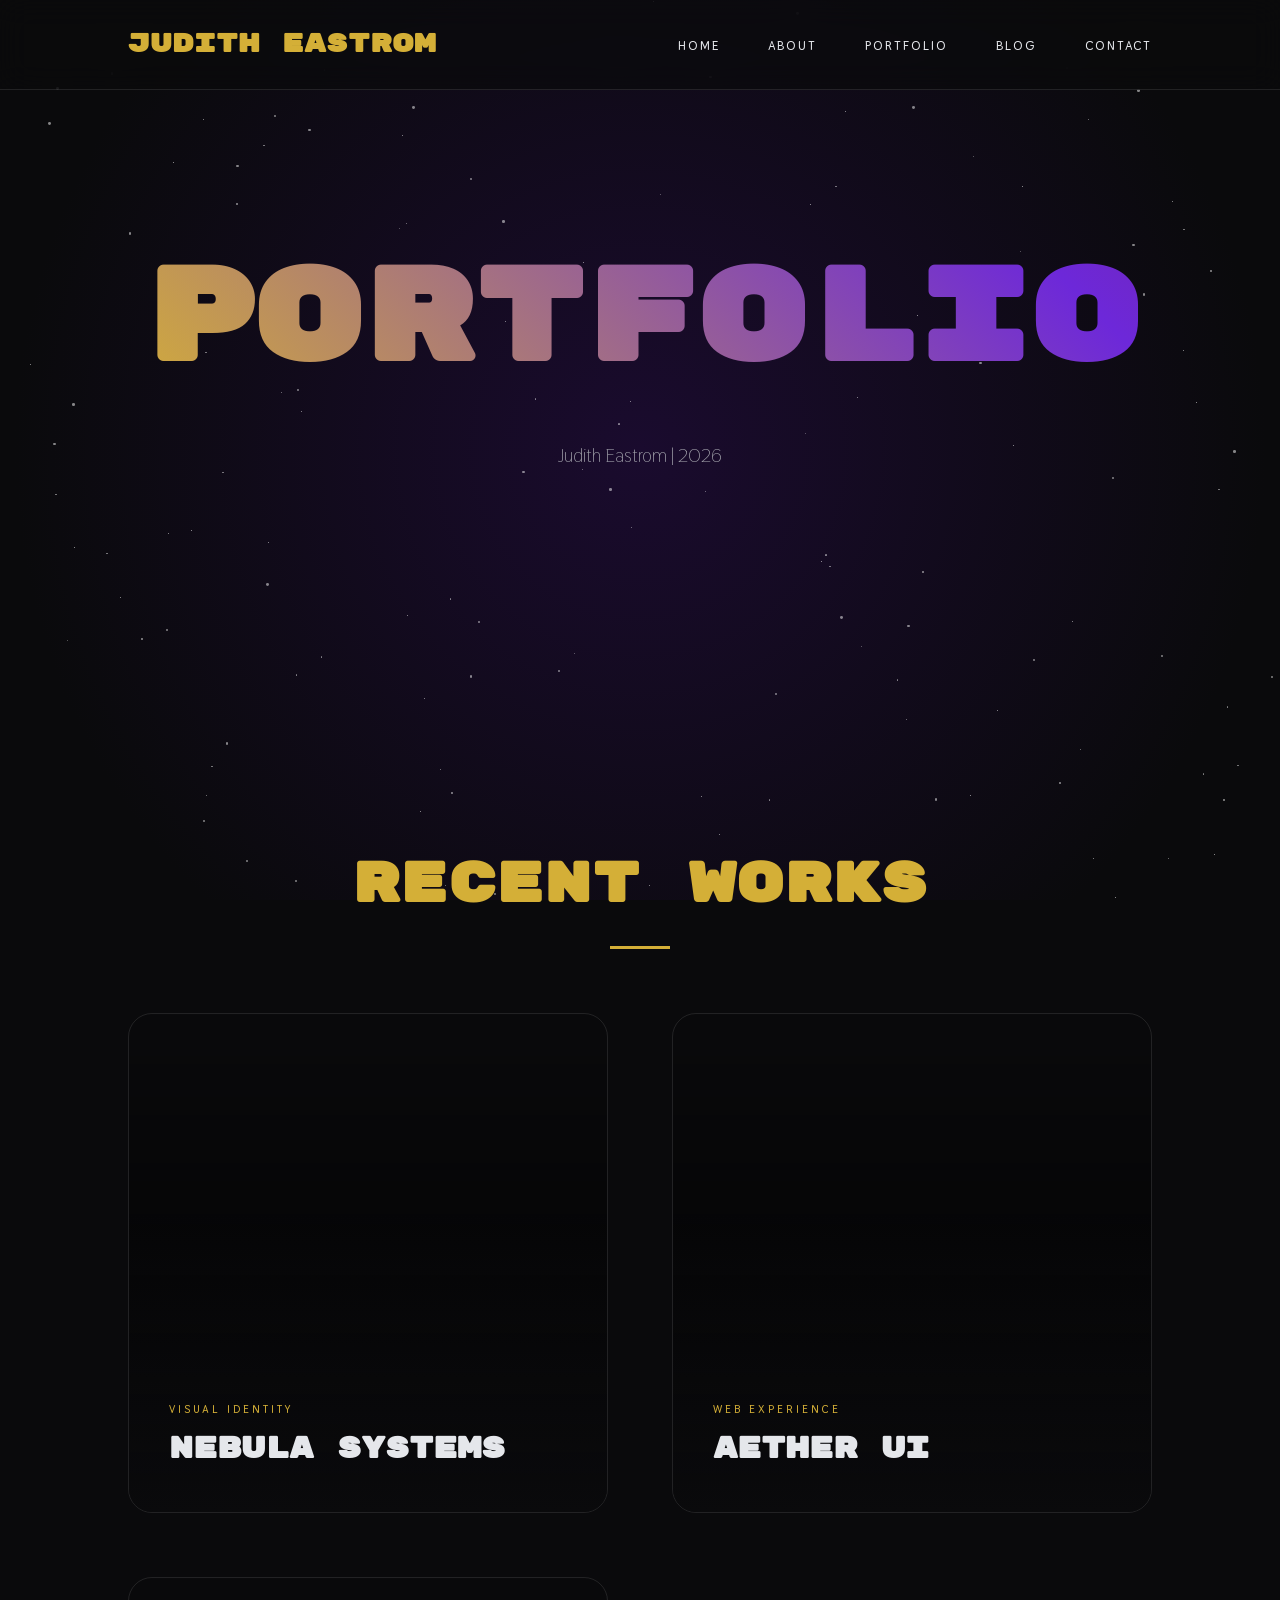
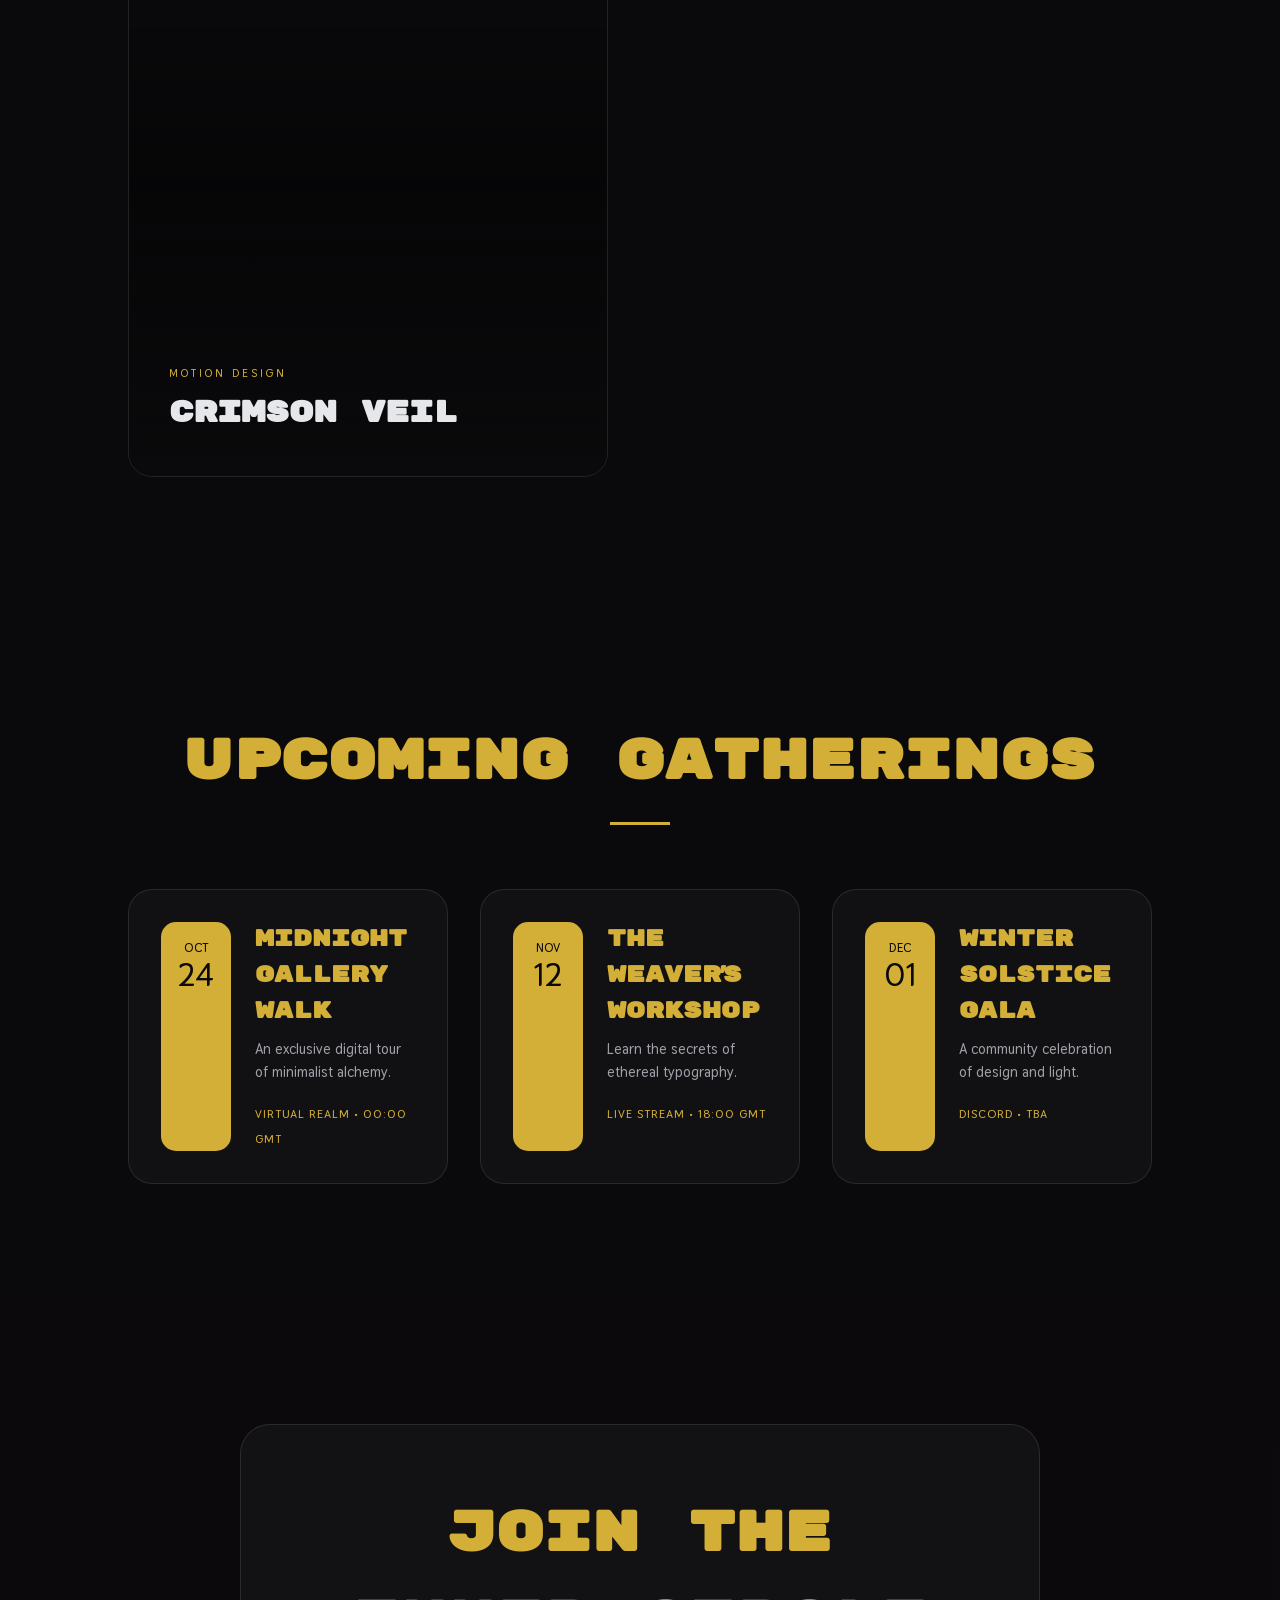
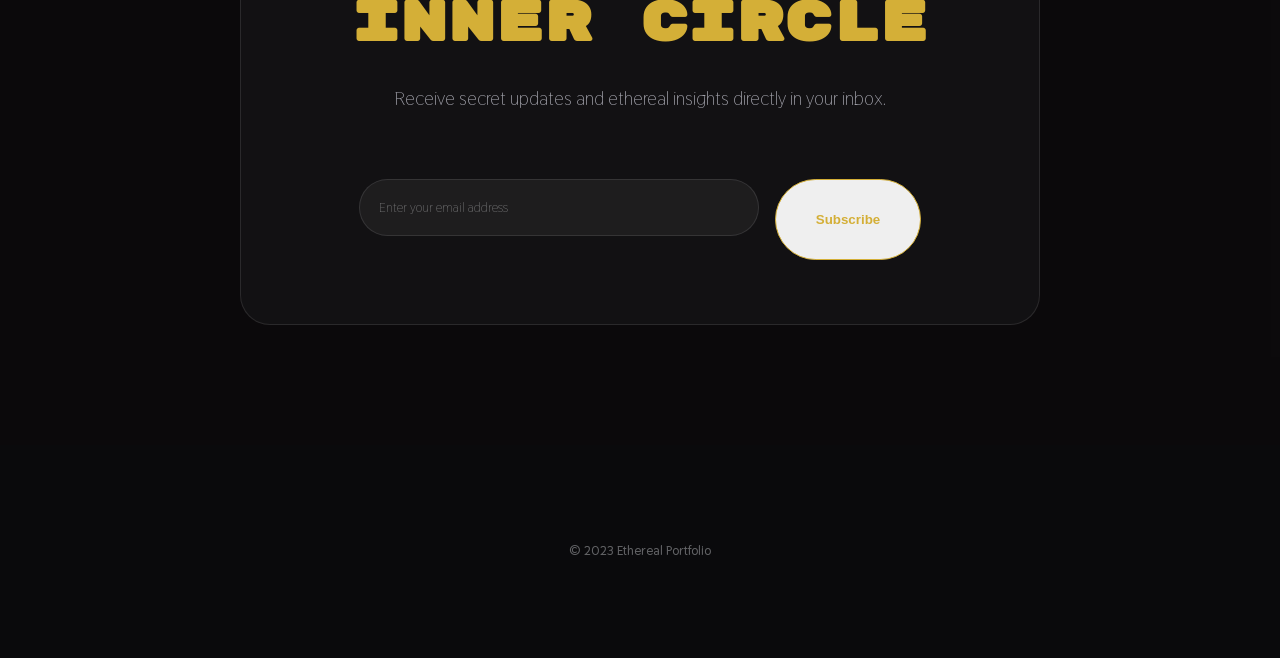
<file: index.html>
<!DOCTYPE html>
<html lang="en">
<head>
    <meta charset="UTF-8">
    <meta name="viewport" content="width=device-width, initial-scale=1.0">
    <title>Judith Eastrom | Home</title>
    <link rel="stylesheet" href="styles/style.css">
    <link href="https://fonts.googleapis.com/css2?family=Thasadith:ital,wght@0,400;0,700;1,400;1,700&display=swap" rel="stylesheet">
    <link href="https://fonts.googleapis.com/css2?family=Rubik+Mono+One&display=swap" rel="stylesheet">
</head>
<body>
    <div id="star-container"></div>
    <nav>
        <div class="logo">Judith Eastrom</div>
        <ul class="nav-links">
            <li><a href="index.html">Home</a></li>
            <li><a href="about.html">About</a></li>
            <li><a href="portfolio.html">Portfolio</a></li>
            <li><a href="blog.html">Blog</a></li>
            <li><a href="contact.html">Contact</a></li>
        </ul>
    </nav>

    <section class="hero">
        <div class="hero-content">
            <h1 class="moving-gradient">Portfolio</h1>
            <p class="subtitle">Judith Eastrom | 2026 </p>
        </div>
    </section>

   <section class="container">
    <div class="section-header">
        <h2 class="section-title">Recent Works</h2>
        <div class="divider"></div>
    </div>

    <div class="featured-grid">
        <!-- Card 1 -->
        <div class="cool-card reveal">
            <div class="card-bg" style="background-image: url('https://images.unsplash.com/photo-1618005182384-a83a8bd57fbe?auto=format&fit=crop&q=80');"></div>
            <div class="card-overlay"></div>
            <div class="card-content">
                <span>Visual Identity</span>
                <h3>Nebula Systems</h3>
            </div>
        </div>

        <!-- Card 2 -->
        <div class="cool-card reveal">
            <div class="card-bg" style="background-image: url('https://images.unsplash.com/photo-1633356122544-f134324a6cee?auto=format&fit=crop&q=80');"></div>
            <div class="card-overlay"></div>
            <div class="card-content">
                <span>Web Experience</span>
                <h3>Aether UI</h3>
            </div>
        </div>

        <!-- Card 3 -->
        <div class="cool-card reveal">
            <div class="card-bg" style="background-image: url('https://images.unsplash.com/photo-1614850523296-d8c1af93d400?auto=format&fit=crop&q=80');"></div>
            <div class="card-overlay"></div>
            <div class="card-content">
                <span>Motion Design</span>
                <h3>Crimson Veil</h3>
            </div>
        </div>
    </div>
</section>
<!-- Events Calendar Section -->
<section class="container">
    <div class="section-header">
        <h2 class="section-title">Upcoming Gatherings</h2>
        <div class="divider"></div>
    </div>

    <div class="events-grid">
        <!-- Event 1 -->
        <div class="event-card reveal">
            <div class="event-date">
                <span class="month">OCT</span>
                <span class="day">24</span>
            </div>
            <div class="event-info">
                <h3>Midnight Gallery Walk</h3>
                <p>An exclusive digital tour of minimalist alchemy.</p>
                <span class="event-location">Virtual Realm • 00:00 GMT</span>
            </div>
        </div>

        <!-- Event 2 -->
        <div class="event-card reveal">
            <div class="event-date">
                <span class="month">NOV</span>
                <span class="day">12</span>
            </div>
            <div class="event-info">
                <h3>The Weaver's Workshop</h3>
                <p>Learn the secrets of ethereal typography.</p>
                <span class="event-location">Live Stream • 18:00 GMT</span>
            </div>
        </div>

        <!-- Event 3 -->
        <div class="event-card reveal">
            <div class="event-date">
                <span class="month">DEC</span>
                <span class="day">01</span>
            </div>
            <div class="event-info">
                <h3>Winter Solstice Gala</h3>
                <p>A community celebration of design and light.</p>
                <span class="event-location">Discord • TBA</span>
            </div>
        </div>
    </div>
</section>

<!-- Subscribe Section -->
<section class="container bg-alt">
    <div class="subscribe-container reveal">
        <div class="section-header">
            <h2 class="section-title">Join the Inner Circle</h2>
            <p class="subtitle">Receive secret updates and ethereal insights directly in your inbox.</p>
        </div>
        
        <form id="subscribe-form" class="subscribe-form">
            <div class="input-group">
                <input type="email" id="sub-email" placeholder="Enter your email address" required>
                <button type="submit" class="btn">Subscribe</button>
            </div>
            <p id="sub-message" class="hidden">Welcome to the fold. Your journey begins soon.</p>
        </form>
    </div>
</section>




    <footer><p>&copy; 2023 Ethereal Portfolio</p></footer>
    <script src="scripts/script.js"></script>
</body>
</html>
</file>
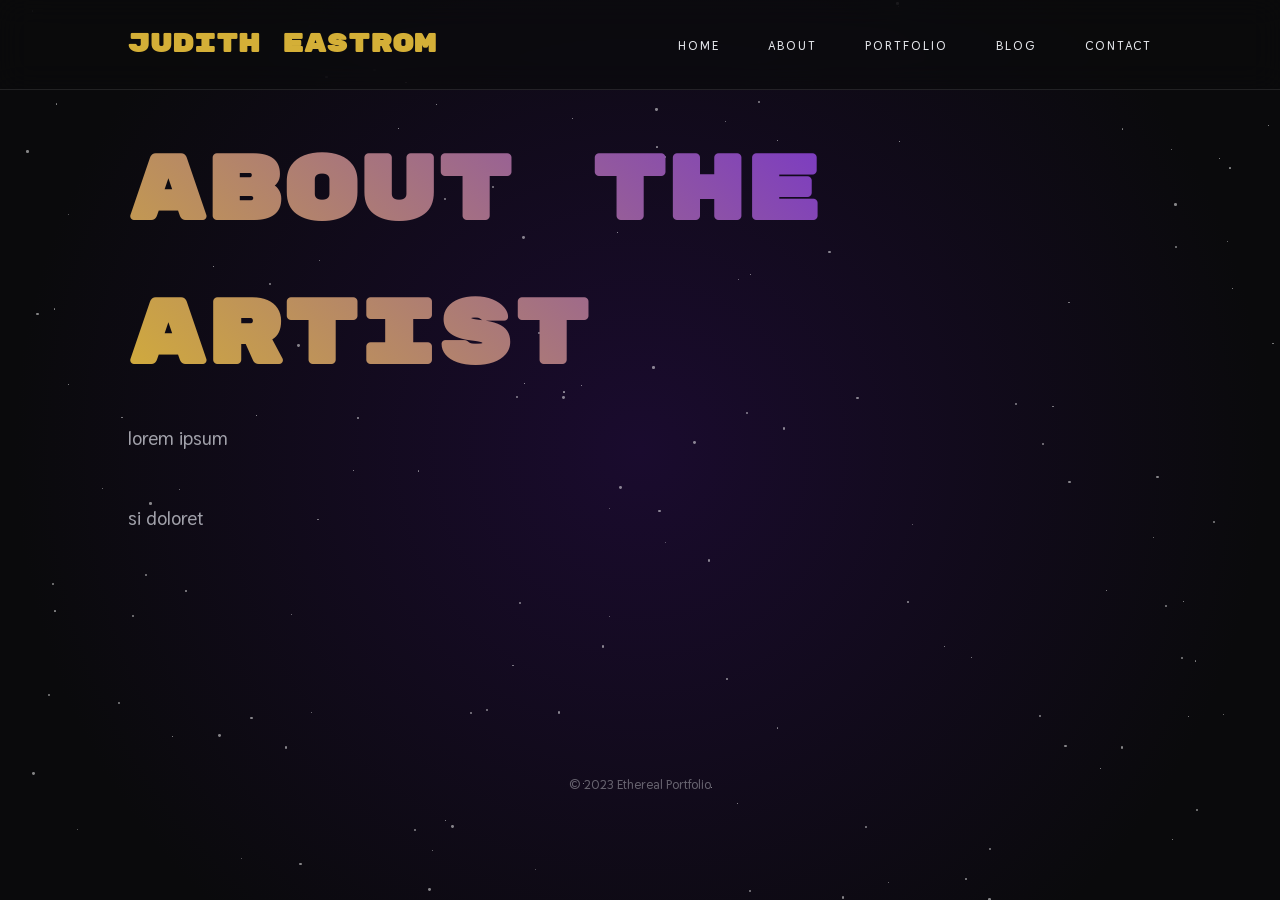
<file: about.html>
<!DOCTYPE html>
<html lang="en">
<head>
    <meta charset="UTF-8">
    <title>About | Judith Eastrom</title>
    <link rel="stylesheet" href="styles/style.css">
    <link href="https://fonts.googleapis.com/css2?family=Thasadith:ital,wght@0,400;0,700;1,400;1,700&display=swap" rel="stylesheet">
    <link href="https://fonts.googleapis.com/css2?family=Rubik+Mono+One&display=swap" rel="stylesheet">
<body>
    <div id="star-container"></div>
    <nav>
        <div class="logo">Judith Eastrom</div>
        <ul class="nav-links">
            <li><a href="index.html">Home</a></li>
            <li><a href="about.html">About</a></li>
            <li><a href="portfolio.html">Portfolio</a></li>
            <li><a href="blog.html">Blog</a></li>
            <li><a href="contact.html">Contact</a></li>
        </ul>
    </nav>

    <section class="container">
        <div class="about-header">
            <h1 class="moving-gradient">About the Artist</h1>
            
        </div>

        <div class="about-grid-layout">
            <div class="about-story reveal">
                <p>lorem ipsum</p>
                <br>
                <p>si doloret</p>
            </div>
            
        </div>
    </section>

    <footer><p>&copy; 2023 Ethereal Portfolio</p></footer>
    <script src="scripts/script.js"></script>
</body>
</html>
</file>
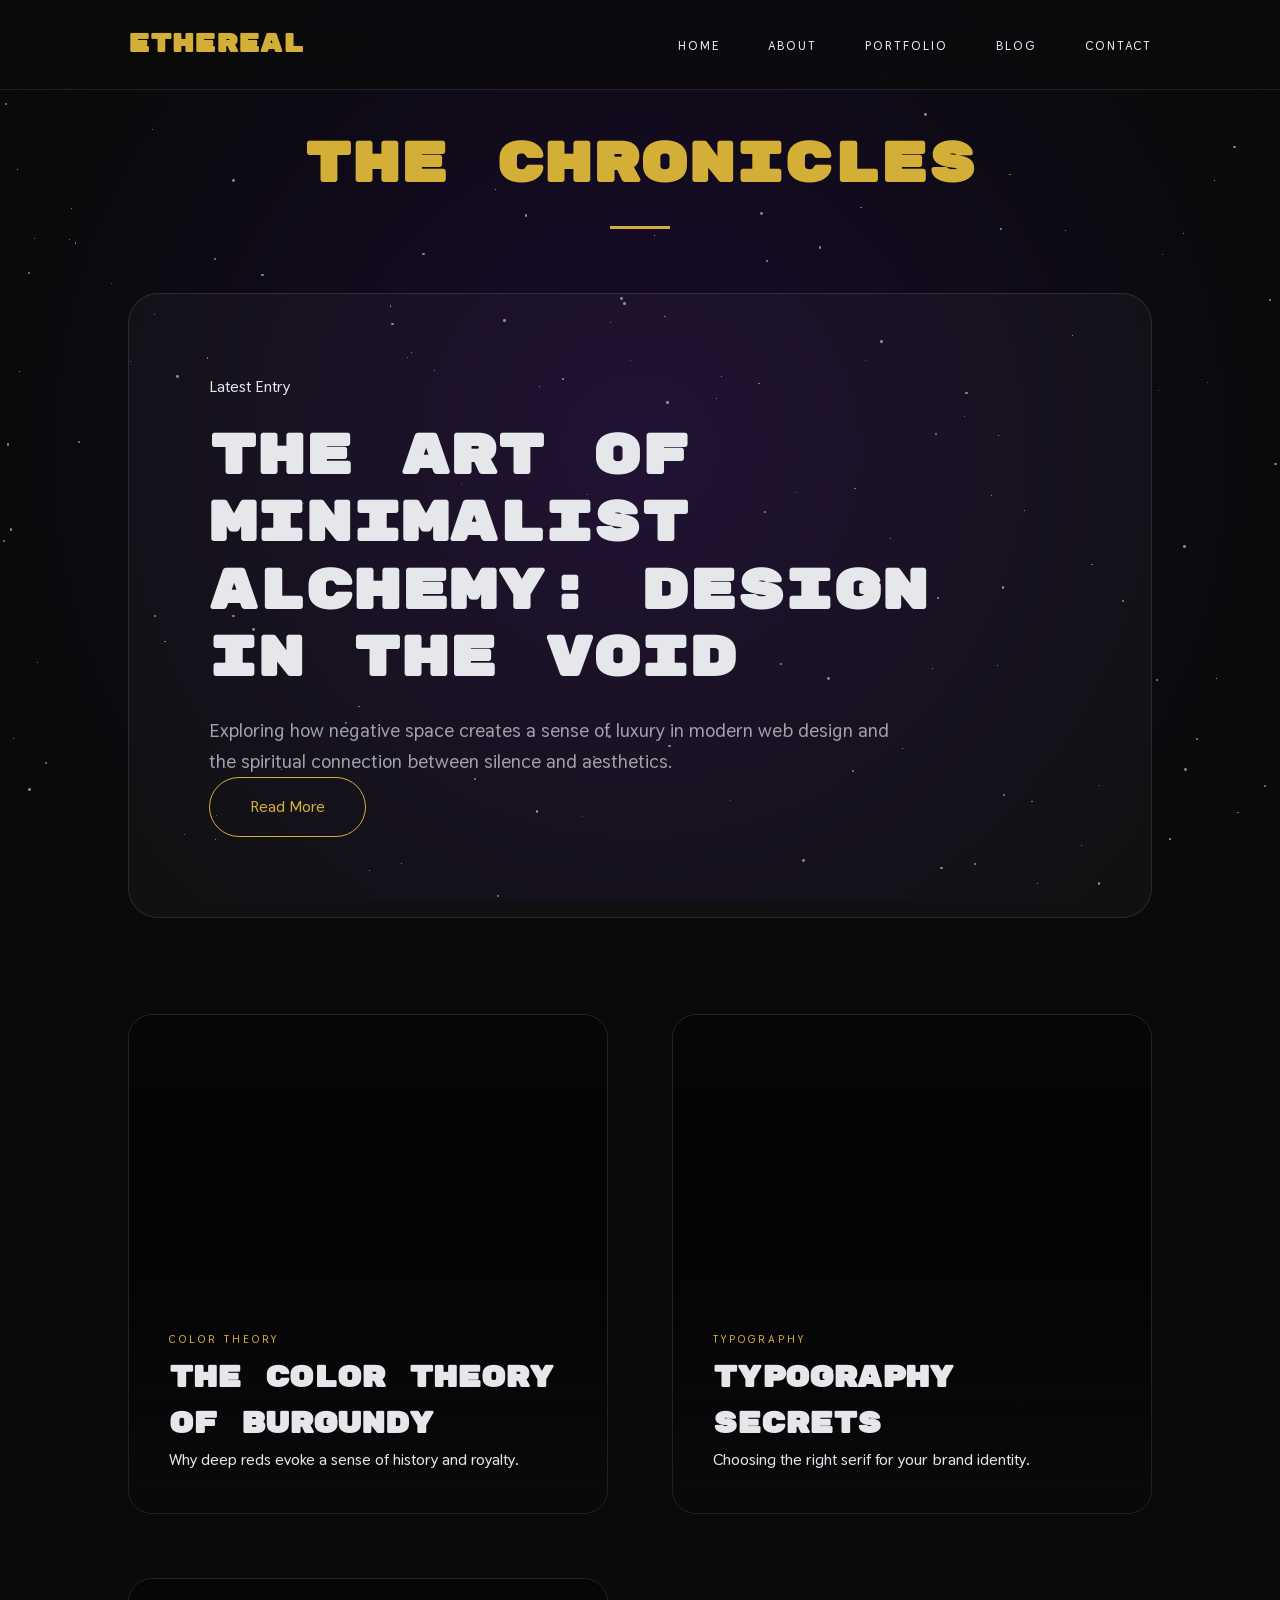
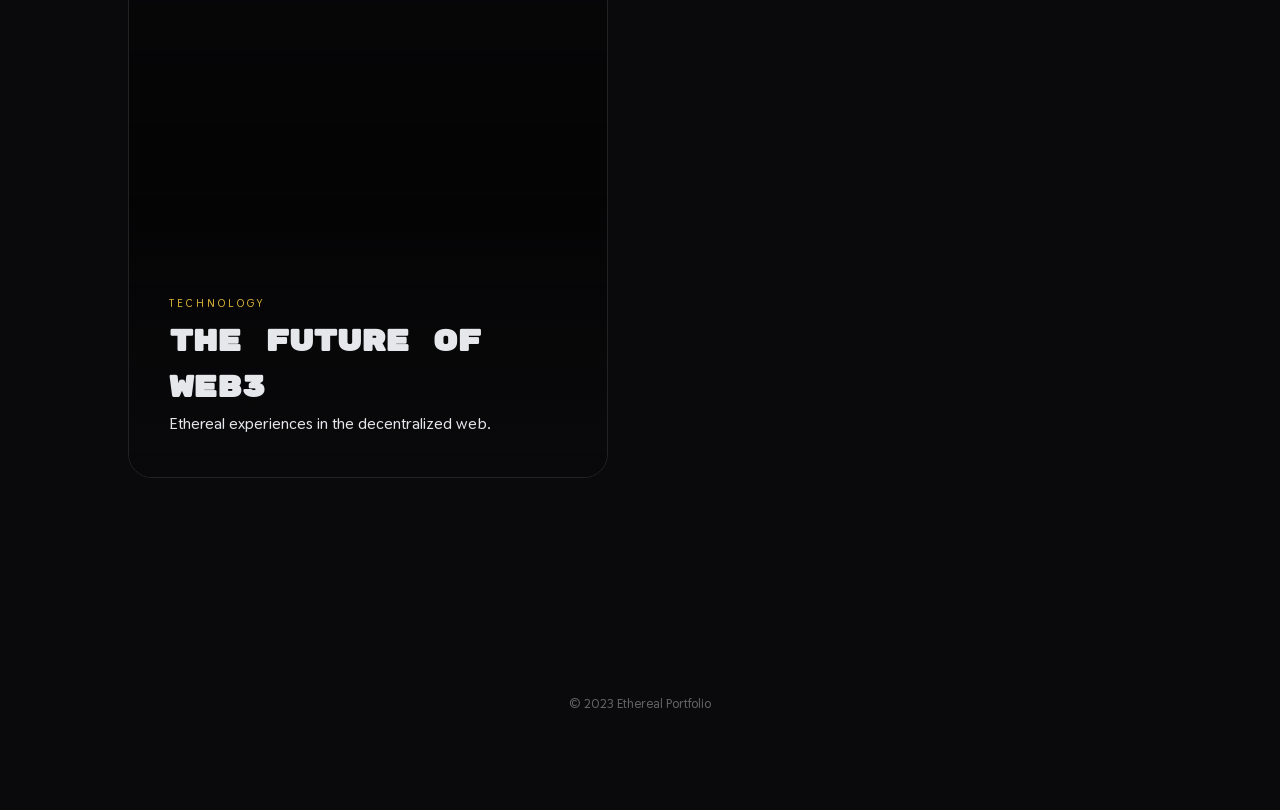
<file: blog.html>
<!DOCTYPE html>
<html lang="en">
<head>
    <meta charset="UTF-8">
    <meta name="viewport" content="width=device-width, initial-scale=1.0">
    <title>Blog | Ethereal</title>
    <link rel="stylesheet" href="/styles/style.css">
    <link href="https://fonts.googleapis.com/css2?family=Thasadith:ital,wght@0,400;0,700;1,400;1,700&display=swap" rel="stylesheet">
    <link href="https://fonts.googleapis.com/css2?family=Rubik+Mono+One&display=swap" rel="stylesheet">
</head>
<body>
    <div id="star-container"></div>
    
    <nav>
        <div class="logo">ETHEREAL</div>
        <ul class="nav-links">
            <li><a href="index.html">Home</a></li>
            <li><a href="about.html">About</a></li>
            <li><a href="portfolio.html">Portfolio</a></li>
            <li><a href="blog.html">Blog</a></li>
            <li><a href="contact.html">Contact</a></li>
        </ul>
    </nav>

    <main>
        <section class="container">
            <div class="section-header">
                <h2 class="section-title">The Chronicles</h2>
                <div class="divider"></div>
            </div>

            <!-- Featured Blog Post (Large Hero Style) -->
            <div class="featured-blog reveal">
                <span class="category">Latest Entry</span>
                <h1>The Art of Minimalist Alchemy: Design in the Void</h1>
                <p>Exploring how negative space creates a sense of luxury in modern web design and the spiritual connection between silence and aesthetics.</p>
                <a href="#" class="btn">Read More</a>
            </div>

            <!-- Blog Grid -->
            <div class="blog-grid">
                <!-- Card 1 -->
                <div class="cool-card reveal">
                    <div class="card-bg" style="background-image: linear-gradient(rgba(0,0,0,0.3), rgba(0,0,0,0.3)), url('https://images.unsplash.com/photo-1618005182384-a83a8bd57fbe?q=80&w=1000');"></div>
                    <div class="card-overlay"></div>
                    <div class="card-content">
                        <span>Color Theory</span>
                        <h3>The Color Theory of Burgundy</h3>
                        <p>Why deep reds evoke a sense of history and royalty.</p>
                    </div>
                </div>

                <!-- Card 2 -->
                <div class="cool-card reveal">
                    <div class="card-bg" style="background-image: linear-gradient(rgba(0,0,0,0.3), rgba(0,0,0,0.3)), url('https://images.unsplash.com/photo-15076ى6819019-0d321632369a?q=80&w=1000');"></div>
                    <div class="card-overlay"></div>
                    <div class="card-content">
                        <span>Typography</span>
                        <h3>Typography Secrets</h3>
                        <p>Choosing the right serif for your brand identity.</p>
                    </div>
                </div>

                <!-- Card 3 -->
                <div class="cool-card reveal">
                    <div class="card-bg" style="background-image: linear-gradient(rgba(0,0,0,0.3), rgba(0,0,0,0.3)), url('https://images.unsplash.com/photo-1639762681485-074b7f938ba0?q=80&w=1000');"></div>
                    <div class="card-overlay"></div>
                    <div class="card-content">
                        <span>Technology</span>
                        <h3>The Future of Web3</h3>
                        <p>Ethereal experiences in the decentralized web.</p>
                    </div>
                </div>
            </div>
        </section>
    </main>

    <footer><p>&copy; 2023 Ethereal Portfolio</p></footer>
<script src="scripts/script.js"></script>
</body>
</html>
</file>
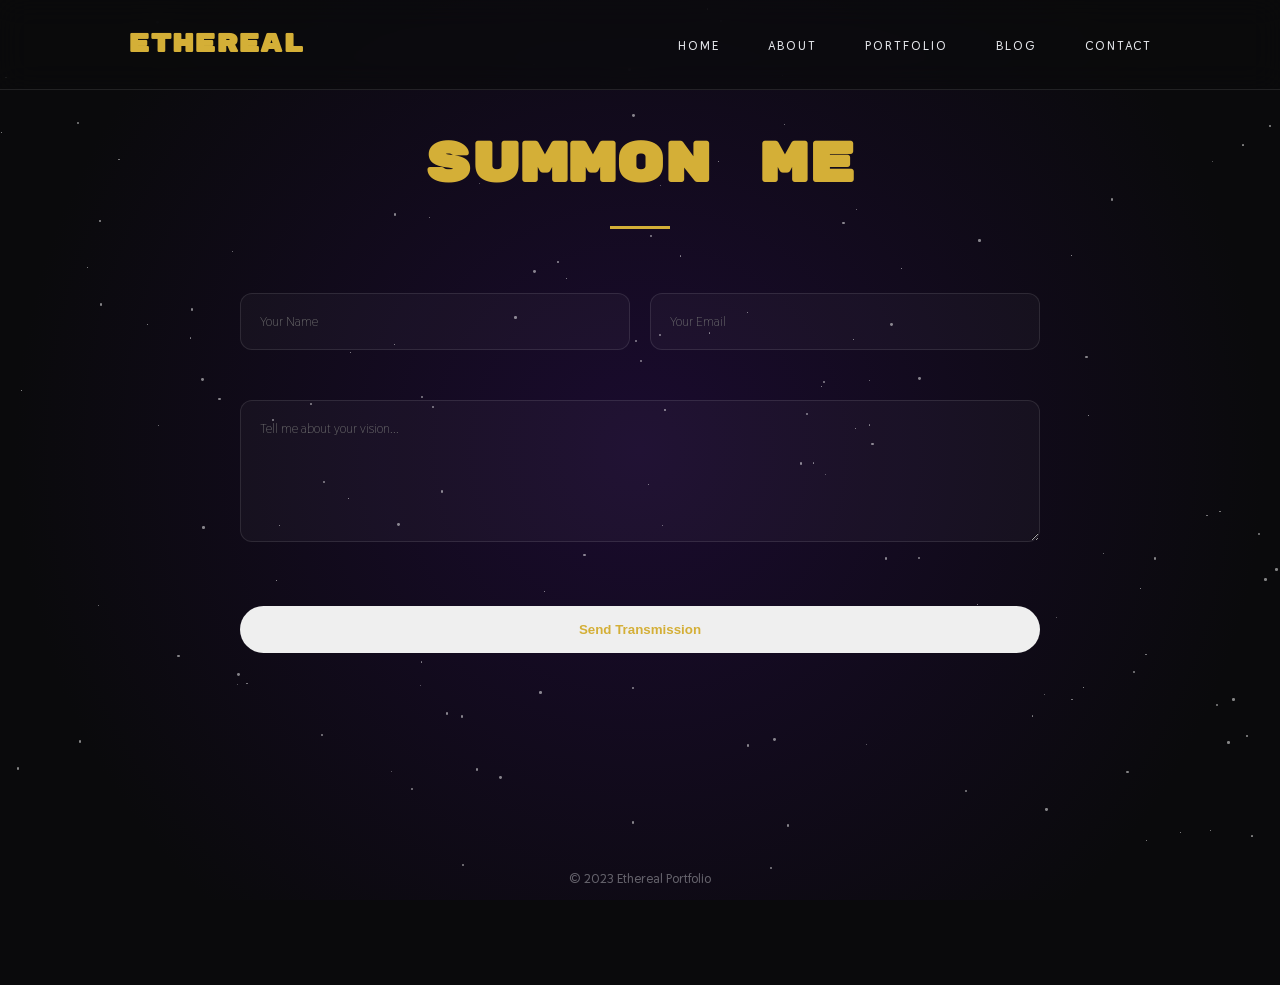
<file: contact.html>
<!DOCTYPE html>
<html lang="en">
<head>
    <meta charset="UTF-8">
    <title>Contact | Ethereal</title>
    <link rel="stylesheet" href="/styles/style.css">
    <link href="https://fonts.googleapis.com/css2?family=Thasadith:ital,wght@0,400;0,700;1,400;1,700&display=swap" rel="stylesheet">
    <link href="https://fonts.googleapis.com/css2?family=Rubik+Mono+One&display=swap" rel="stylesheet">
</head>
<body>
    <div id="star-container"></div>
    <nav>
        <div class="logo">ETHEREAL</div>
        <ul class="nav-links">
            <li><a href="index.html">Home</a></li>
            <li><a href="about.html">About</a></li>
            <li><a href="portfolio.html">Portfolio</a></li>
            <li><a href="blog.html">Blog</a></li>
            <li><a href="contact.html">Contact</a></li>
        </ul>
    </nav>

    <section class="container">
        <div class="section-header">
            <h2 class="section-title">Summon Me</h2>
            <div class="divider"></div>
        </div>

        <div class="glass" style="max-width: 800px; margin: 0 auto;" class="reveal">
            <form action="https://formspree.io/f/YOUR_ID_HERE" method="POST">
    <div style="display: grid; grid-template-columns: 1fr 1fr; gap: 20px;">
        <input type="text" name="name" placeholder="Your Name" required>
        <input type="email" name="email" placeholder="Your Email" required>
    </div>
    <br>
    <textarea name="message" placeholder="Tell me about your vision..." rows="6" required></textarea>
    <button type="submit" class="btn" style="width: 100%; border: none; cursor: pointer; margin-top: 2rem;">
        Send Transmission
    </button>
</form>

        </div>
    </section>

    <footer><p>&copy; 2023 Ethereal Portfolio</p></footer>
    <script src="/scripts/script.js"></script>
</body>
</html>
</file>
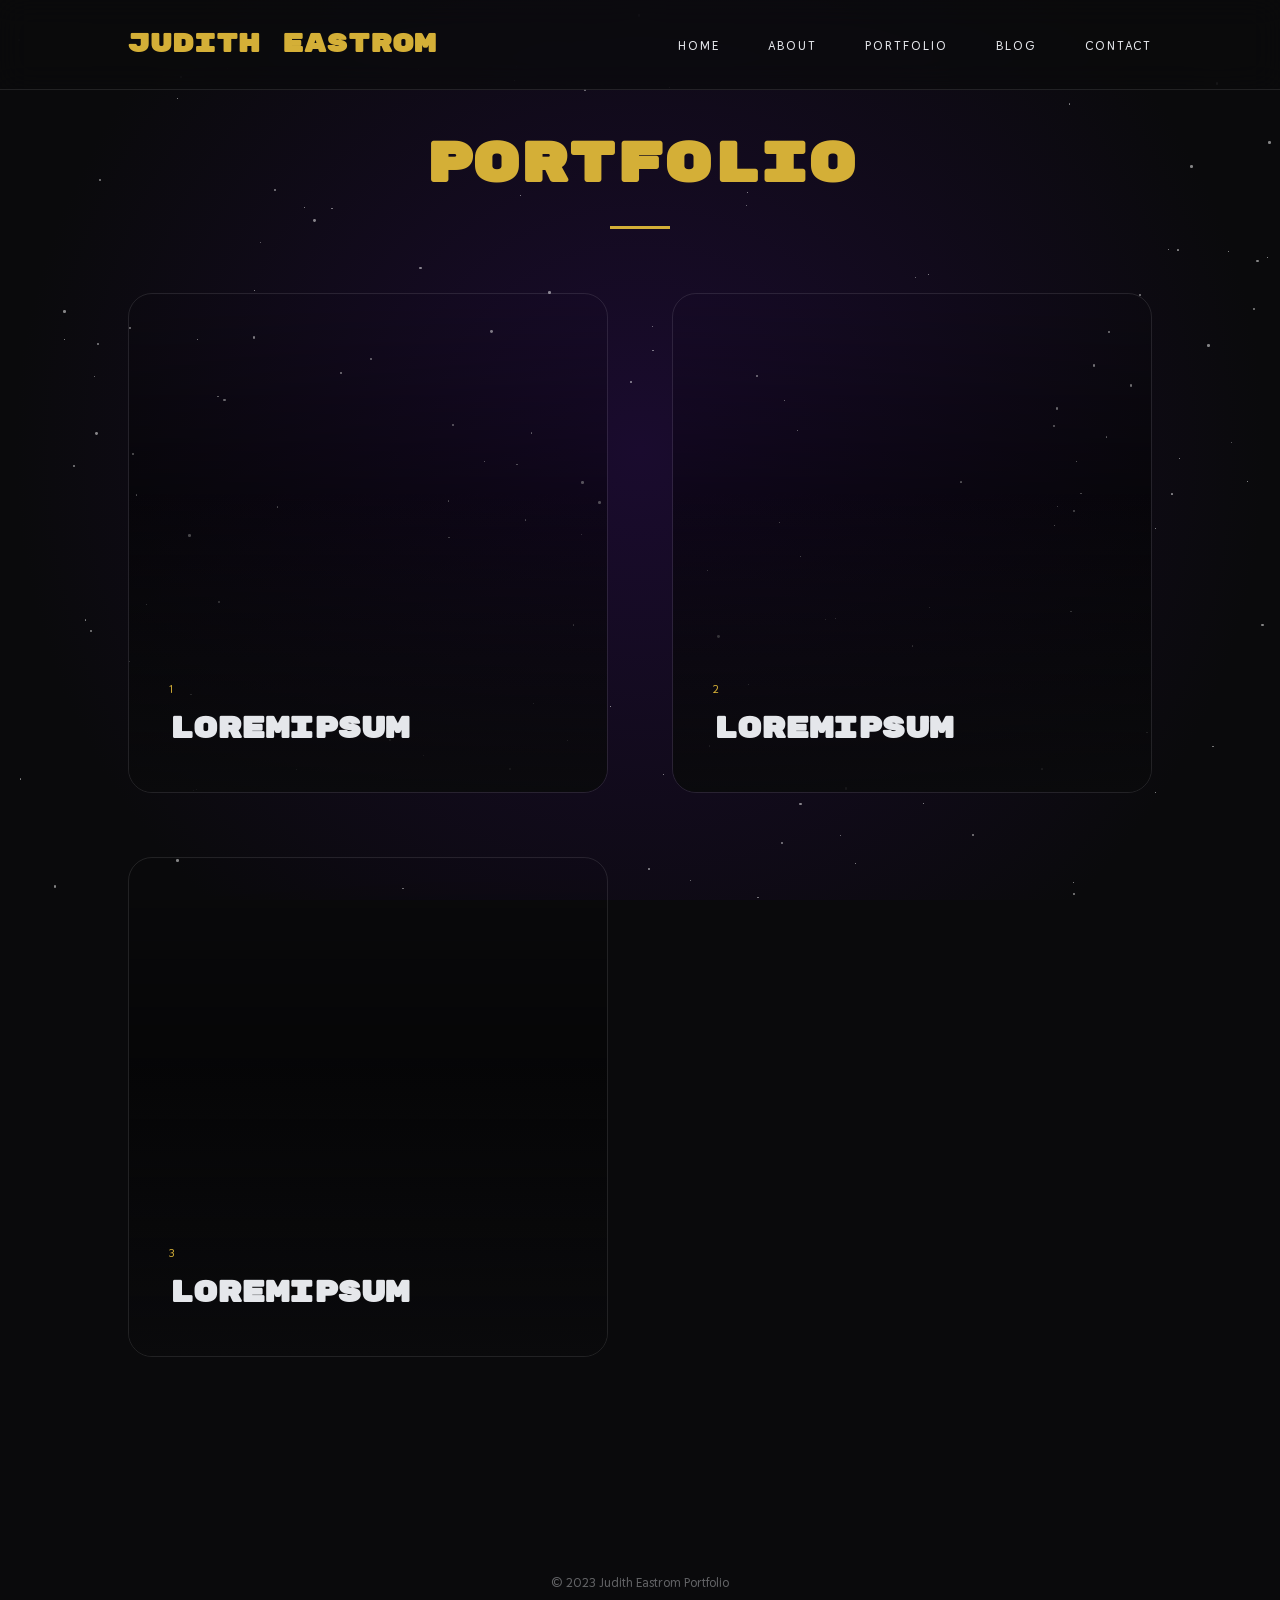
<file: portfolio.html>
<!DOCTYPE html>
<html lang="en">
<head>
    <meta charset="UTF-8">
    <meta name="viewport" content="width=device-width, initial-scale=1.0">
    <title>Portfolio | Judith Eastrom</title>
    <link rel="stylesheet" href="styles/style.css">
    <link href="https://fonts.googleapis.com/css2?family=Thasadith:ital,wght@0,400;0,700;1,400;1,700&display=swap" rel="stylesheet">
    <link href="https://fonts.googleapis.com/css2?family=Rubik+Mono+One&display=swap" rel="stylesheet">
</head>
<body>
    <div id="star-container"></div>
    <nav>
        <div class="logo">JUDITH EASTROM</div>
        <ul class="nav-links">
            <li><a href="index.html">Home</a></li>
            <li><a href="about.html">About</a></li>
            <li><a href="portfolio.html">Portfolio</a></li>
            <li><a href="blog.html">Blog</a></li>
            <li><a href="contact.html">Contact</a></li>
        </ul>
    </nav>

    <section class="container">
    <div class="section-header">
        <h2 class="section-title">Portfolio</h2>
        <div class="divider"></div>
    </div>

    <div class="featured-grid">
        <!-- Repeat this block for every project -->
        <div class="cool-card reveal">
            <div class="card-bg" style="background-image: url('https://images.unsplash.com/photo-1620641441624-439c74769203?auto=format&fit=crop&q=80');"></div>
            <div class="card-overlay"></div>
            <div class="card-content">
                <span>1</span>
                <h3>Loremipsum</h3>
            </div>
        </div>

        <div class="cool-card reveal">
            <div class="card-bg" style="background-image: url('https://images.unsplash.com/photo-1634017270580-d4ae919700b2?auto=format&fit=crop&q=80');"></div>
            <div class="card-overlay"></div>
            <div class="card-content">
                <span>2</span>
                <h3>Loremipsum</h3>
            </div>
        </div>

        <div class="cool-card reveal">
            <div class="card-bg" style="background-image: url('https://images.unsplash.com/photo-1614850523459-c219c646e54a?auto=format&fit=crop&q=80');"></div>
            <div class="card-overlay"></div>
            <div class="card-content">
                <span>3</span>
                <h3>Loremipsum</h3>
            </div>
        </div>
    </div>
</section>


    <footer><p>&copy; 2023 Judith Eastrom Portfolio</p></footer>
    <script src="scripts/script.js"></script>
</body>
</html>
</file>
<file: styles/style.css>
/* 
   ETHEREAL PORTFOLIO - MASTER STYLESHEET
   Colors: Obsidian, Gold, Purple, Burgundy
   Style: Mystical / Modern / Editorial
*/

:root {
    --gold: #d4af37;
    --gold-glow: rgba(212, 175, 55, 0.5);
    --purple: #6d28d9;
    --burgundy: #7f1d1d;
    --obsidian: #0a0a0c;
    --glass: rgba(255, 255, 255, 0.03);
    --glass-border: rgba(255, 255, 255, 0.1);
    --text-light: #e5e7eb;
    --text-dim: #a1a1aa;
    --transition: all 0.6s cubic-bezier(0.23, 1, 0.32, 1);
}

/* fonts */
.rubik-mono-one-regular {
  font-family: "Rubik Mono One", monospace;
  font-weight: 400;
  font-style: normal;
}

.thasadith-regular {
  font-family: "Thasadith", sans-serif;
  font-weight: 400;
  font-style: normal;
}

.thasadith-bold {
  font-family: "Thasadith", sans-serif;
  font-weight: 700;
  font-style: normal;
}

.thasadith-regular-italic {
  font-family: "Thasadith", sans-serif;
  font-weight: 400;
  font-style: italic;
}

.thasadith-bold-italic {
  font-family: "Thasadith", sans-serif;
  font-weight: 700;
  font-style: italic;
}

/* --- Reset & Base --- */
* {
    margin: 0;
    padding: 0;
    box-sizing: border-box;
}

html {
    scroll-behavior: smooth;
}

body {
    background-color: var(--obsidian);
    color: var(--text-light);
    font-family: "Thasadith", sans-serif;
    font-weight: 800;
    line-height: 1.6;
    overflow-x: hidden;
}

h1, h2, h3, .logo, .section-title {
    font-family:'Rubik Mono One';
    font-size: 130px;
}

a {
    text-decoration: none;
    color: inherit;
}

/* --- Background Stars --- */
#star-container {
    position: fixed;
    top: 0;
    left: 0;
    width: 100%;
    height: 100%;
    z-index: -1;
    background: radial-gradient(circle at center, #1a0b2e 0%, #0a0a0c 80%);
    overflow: hidden;
}

.star {
    position: absolute;
    background: white;
    border-radius: 50%;
    opacity: 0.5;
    animation: float linear infinite;
}

@keyframes float {
    from { transform: translateY(0); }
    to { transform: translateY(-100vh); }
}

/* --- Navigation --- */
nav {
    position: fixed;
    top: 0;
    width: 100%;
    padding: 1.5rem 10%;
    display: flex;
    justify-content: space-between;
    align-items: center;
    backdrop-filter: blur(15px);
    border-bottom: 1px solid var(--glass-border);
    z-index: 1000;
    background: rgba(10, 10, 12, 0.7);
}

.logo {
    font-size: 1.6rem;
    font-weight: 700;
    color: var(--gold);
}

.nav-links {
    list-style: none;
    display: flex;
    gap: 3rem;
}

.nav-links a {
    font-size: 0.8rem;
    text-transform: uppercase;
    letter-spacing: 2px;
    transition: var(--transition);
}

.nav-links a:hover {
    color: var(--gold);
    text-shadow: 0 0 10px var(--gold-glow);
}

/* --- Hero & Animations --- */
.hero {
    height: 80vh;
    display: flex;
    flex-direction: column;
    align-items: center;
    justify-content: center;
    text-align: center;
    padding: 0 10%;
}

.moving-gradient {
    font-size: 130px;
    margin-bottom: 1rem;
    background: linear-gradient(45deg, var(--gold), var(--purple), var(--burgundy), var(--gold));
    background-size: 300% auto;
    -webkit-background-clip: text;
    -webkit-text-fill-color: transparent;
    animation: gradientMove 8s ease infinite;
}

@keyframes gradientMove {
    0% { background-position: 0% 50%; }
    50% { background-position: 100% 50%; }
    100% { background-position: 0% 50%; }
}

.subtitle {
    font-size: 1.2rem;
    color: var(--text-dim);
    margin-bottom: 2rem;
    font-weight: 300;
}

.btn {
    padding: 1rem 2.5rem;
    border: 1px solid var(--gold);
    color: var(--gold);
    border-radius: 50px;
    font-weight: 600;
    transition: var(--transition);
    display: inline-block;
}

.btn:hover {
    background: var(--gold);
    color: var(--obsidian);
    box-shadow: 0 0 30px var(--gold-glow);
}

/* --- Layout Containers --- */
.container {
    padding: 120px 10%;
    max-width: 1400px;
    margin: 0 auto;
}

.section-header {
    margin-bottom: 4rem;
    text-align: center;
}

.section-title {
    font-size: 3.5rem;
    color: var(--gold);
    margin-bottom: 1rem;
}

.divider {
    width: 60px;
    height: 3px;
    background: var(--gold);
    margin: 0 auto;
}

.bg-alt {
    background: rgba(127, 29, 29, 0.02);
}

/* --- The "Cool Card" System --- */
.grid, .featured-grid, .blog-grid {
    display: grid;
    grid-template-columns: repeat(auto-fit, minmax(320px, 1fr));
    gap: 4rem;
    margin-top: 3rem;
}

.cool-card {
    position: relative;
    height: 500px;
    border-radius: 24px;
    overflow: hidden;
    border: 1px solid var(--glass-border);
    transition: var(--transition);
    cursor: pointer;
}

.cool-card:hover {
    transform: translateY(-15px);
    border-color: var(--gold);
    box-shadow: 0 25px 50px rgba(0,0,0,0.6), 0 0 20px var(--gold-glow);
}

.card-bg {
    position: absolute;
    inset: 0;
    background-size: cover;
    background-position: center;
    filter: brightness(0.7) contrast(1.1);
    transition: transform 0.8s ease;
}

.cool-card:hover .card-bg {
    transform: scale(1.1);
}

.card-overlay {
    position: absolute;
    inset: 0;
    background: linear-gradient(to bottom, 
        transparent 0%, 
        rgba(0,0,0,0.4) 40%, 
        rgba(10,10,12,0.9) 100%);
}

.card-content {
    position: absolute;
    bottom: 40px;
    left: 40px;
    right: 40px;
    z-index: 2;
}

.card-content span {
    font-size: 0.7rem;
    letter-spacing: 3px;
    color: var(--gold);
    text-transform: uppercase;
}

.card-content h3 {
    font-size: 1.8rem;
    margin-top: 5px;
}

/* --- About Page Layout --- */
.about-grid-layout {
    display: grid;
    grid-template-columns: 1fr 1fr;
    gap: 8rem;
    align-items: left;
}

.about-story p {
    font-size: 1.2rem;
    margin-bottom: 1.5rem;
    color: var(--text-dim);
}

.about-header h1 {
    width:100%;
    font-size: 90px;
}

/* --- Blog Layout --- */
.featured-blog {
    padding: 5rem;
    background: var(--glass);
    border: 1px solid var(--glass-border);
    border-radius: 30px;
    margin-bottom: 6rem;
}

.featured-blog h1 {
    font-size: 3.5rem;
    margin: 1.5rem 0;
    line-height: 1.2;
}

.featured-blog p {
    font-size: 1.2rem;
    color: var(--text-dim);
    max-width: 700px;
}

/* --- Contact Form --- */
.contact-glass {
    max-width: 800px;
    margin: 0 auto;
    padding: 4rem;
    background: var(--glass);
    border: 1px solid var(--glass-border);
    border-radius: 30px;
    backdrop-filter: blur(20px);
}

form input, form textarea {
    width: 100%;
    padding: 1.2rem;
    background: rgba(255,255,255,0.03);
    border: 1px solid var(--glass-border);
    border-radius: 12px;
    color: white;
    margin-bottom: 1.5rem;
    font-family: inherit;
}

form input:focus, form textarea:focus {
    outline: none;
    border-color: var(--gold);
    background: rgba(255,255,255,0.06);
}

/* --- Footer --- */
footer {
    padding: 6rem 0;
    text-align: center;
    opacity: 0.4;
    font-size: 0.8rem;
}

/* --- Reveal Animations --- */
.reveal {
    opacity: 0;
    transform: translateY(40px);
    transition: all 1.2s cubic-bezier(0.23, 1, 0.32, 1);
}

.reveal.active {
    opacity: 1;
    transform: translateY(0);
}
/* --- Events Calendar Styles --- */
.events-grid {
    display: grid;
    grid-template-columns: repeat(auto-fit, minmax(300px, 1fr));
    gap: 2rem;
    margin-top: 3rem;
}

.event-card {
    background: var(--glass);
    border: 1px solid var(--glass-border);
    padding: 2rem;
    border-radius: 24px;
    display: flex;
    gap: 1.5rem;
    transition: var(--transition);
}

.event-card:hover {
    border-color: var(--gold);
    transform: translateY(-5px);
    background: rgba(255, 255, 255, 0.05);
}

.event-date {
    background: var(--gold);
    color: var(--obsidian);
    padding: 1rem;
    border-radius: 15px;
    text-align: center;
    min-width: 70px;
}

.event-date .month {
    display: block;
    font-size: 0.8rem;
    font-weight: bold;
    text-transform: uppercase;
}

.event-date .day {
    font-size: 2rem;
    font-weight: bold;
    line-height: 1;
}

.event-info h3 {
    font-size: 1.4rem;
    margin-bottom: 0.5rem;
    color: var(--gold);
}

.event-info p {
    font-size: 0.9rem;
    color: var(--text-dim);
    margin-bottom: 1rem;
}

.event-location {
    font-size: 0.75rem;
    text-transform: uppercase;
    letter-spacing: 1px;
    color: var(--gold);
}

/* --- Subscribe Section --- */
.subscribe-container {
    max-width: 800px;
    margin: 0 auto;
    padding: 4rem;
    background: var(--glass);
    border: 1px solid var(--glass-border);
    border-radius: 30px;
    text-align: center;
}

.subscribe-form {
    margin-top: 2rem;
}

.input-group {
    display: flex;
    gap: 1rem;
    flex-wrap: wrap;
    justify-content: center;
}

#sub-email {
    padding: 1.2rem;
    border-radius: 50px;
    border: 1px solid var(--glass-border);
    background: rgba(255,255,255,0.05);
    color: white;
    width: 100%;
    max-width: 400px;
}

.hidden {
    display: none;
}

#sub-message {
    margin-top: 1.5rem;
    color: var(--gold);
    font-family: 'Cinzel', serif;
}

/* --- Mobile Responsiveness --- */
@media (max-width: 992px) {
    .about-grid-layout {
        grid-template-columns: 1fr;
        gap: 4rem;
    }
    nav {
        padding: 1rem 5%;
    }
    .nav-links {
        display: none;
    }
}
</file>
